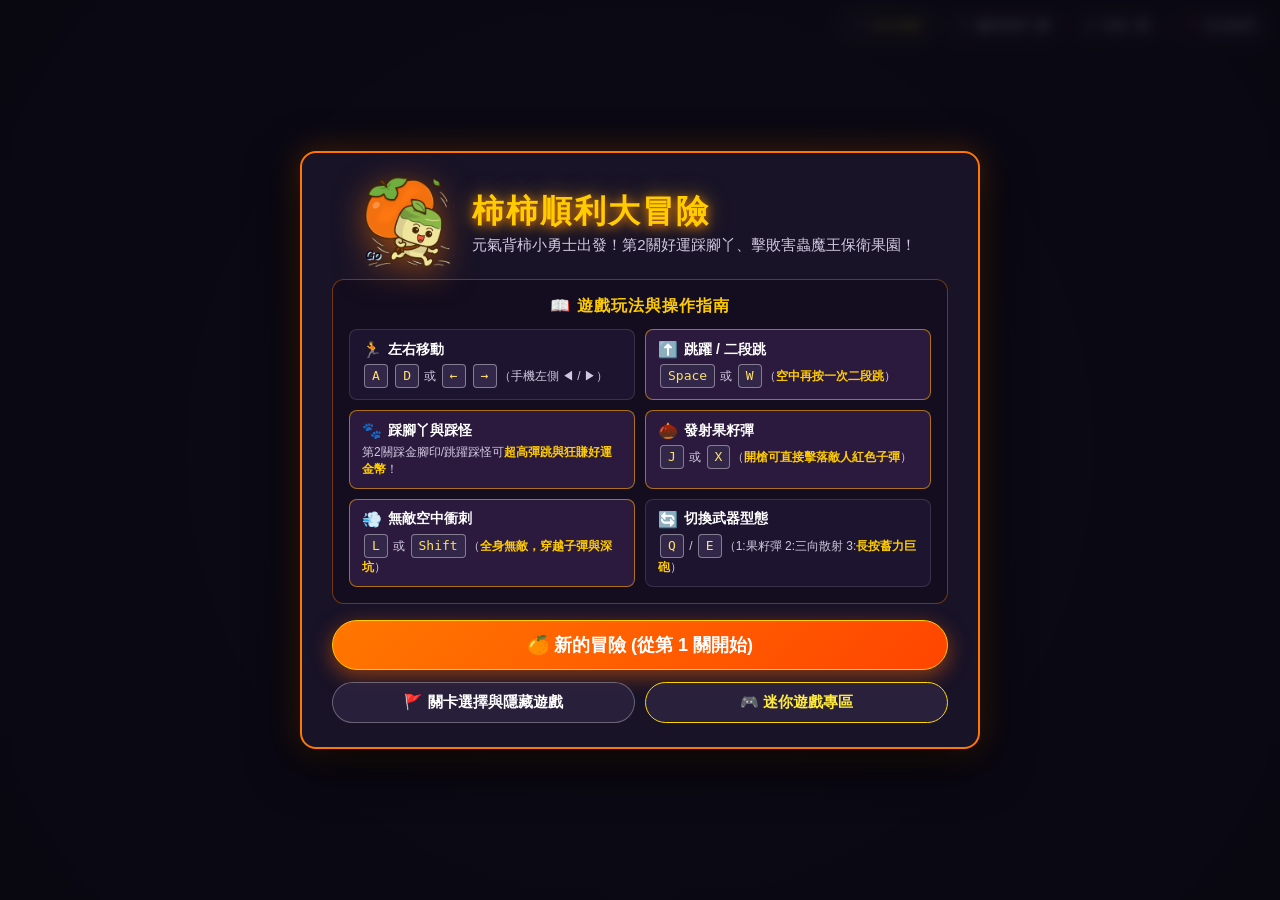
<file: 1/index.html>
<!DOCTYPE html>
<html lang="zh-TW">
<head>
  <meta charset="UTF-8">
  <meta name="viewport" content="width=device-width, initial-scale=1.0, maximum-scale=1.0, user-scalable=no, viewport-fit=cover">
  <meta name="apple-mobile-web-app-capable" content="yes">
  <meta name="apple-mobile-web-app-status-bar-style" content="black-translucent">
  <meta name="apple-mobile-web-app-title" content="柿柿順利">
  <meta name="theme-color" content="#ff7700">
  <meta name="description" content="超萌背柿小勇士的 2D 動作平台跳躍冒險遊戲！收集甜柿、釋放果籽彈、挑戰魔王！">
  <title>柿柿順利大冒險 - 2D 動作平台跳躍遊戲</title>
  
  <!-- PWA Manifest & Icons -->
  <link rel="manifest" href="./manifest.json">
  <link rel="icon" type="image/png" href="./icons/favicon.png">
  <link rel="apple-touch-icon" href="./icons/apple-touch-icon.png">
  
  <!-- Stylesheets -->
  <link rel="stylesheet" href="./css/style.css?v=7">
</head>
<body>
  <div id="app">
    <!-- Top Utility Toolbar -->
    <div id="top-bar">
      <button id="btn-pwa-install" class="tool-btn" style="display: none;">📲 安裝遊戲 App</button>
      <button id="btn-open-minigames-top" class="tool-btn" style="border-color: #ffd700; color: #ffeb3b;">🎮 迷你遊戲</button>
      <button id="btn-toggle-touch" class="tool-btn">🎮 觸控搖桿: 關</button>
      <button id="btn-toggle-sound" class="tool-btn">🔊 音效: 開</button>
      <button id="btn-how-to-play" class="tool-btn">❓ 玩法說明</button>
    </div>

    <!-- Canvas Container -->
    <div id="game-container">
      <canvas id="gameCanvas"></canvas>

      <!-- On-Screen Touch Controls (Mobile Friendly) -->
      <div id="touch-controls" style="display: none;">
        <!-- D-Pad (Left Side) -->
        <div class="dpad-container">
          <div id="touch-up" class="dpad-btn">▲</div>
          <div id="touch-left" class="dpad-btn">◀</div>
          <div id="touch-right" class="dpad-btn">▶</div>
          <div id="touch-down" class="dpad-btn">▼</div>
        </div>

        <!-- Action Cluster (Right Side) -->
        <div class="action-container">
          <div id="touch-switch" class="action-btn">🔄<span>換武</span></div>
          <div id="touch-dash" class="action-btn">💨<span>衝刺</span></div>
          <div id="touch-shoot" class="action-btn">🌰<span>射擊</span></div>
          <div id="touch-jump" class="action-btn">⬆️<span>跳躍</span></div>
        </div>
      </div>
    </div>

    <!-- START MENU MODAL (含遊戲說明、接關與迷你遊戲) -->
    <div id="modal-start" class="overlay-modal" style="display: flex;">
      <div class="modal-content start-modal-content">
        <div class="start-header">
          <img src="./assets/hero_transparent.png" alt="背柿小勇士" class="hero-banner">
          <div>
            <h1 class="game-title">柿柿順利大冒險</h1>
            <p class="game-subtitle">元氣背柿小勇士出發！第2關好運踩腳丫、擊敗害蟲魔王保衛果園！</p>
          </div>
        </div>

        <!-- 遊戲說明與玩法卡片 -->
        <div class="guide-box">
          <h3 class="guide-box-title">📖 遊戲玩法與操作指南</h3>
          
          <div class="guide-grid">
            <div class="guide-card">
              <div class="card-header"><span class="card-icon">🏃</span> <strong>左右移動</strong></div>
              <p class="card-desc"><span class="key-badge">A</span> <span class="key-badge">D</span> 或 <span class="key-badge">←</span> <span class="key-badge">→</span>（手機左側 ◀ / ▶）</p>
            </div>
            <div class="guide-card highlight-card">
              <div class="card-header"><span class="card-icon">⬆️</span> <strong>跳躍 / 二段跳</strong></div>
              <p class="card-desc"><span class="key-badge">Space</span> 或 <span class="key-badge">W</span>（<b>空中再按一次二段跳</b>）</p>
            </div>
            <div class="guide-card highlight-card">
              <div class="card-header"><span class="card-icon">🐾</span> <strong>踩腳丫與踩怪</strong></div>
              <p class="card-desc">第2關踩金腳印/跳躍踩怪可<b>超高彈跳與狂賺好運金幣</b>！</p>
            </div>
            <div class="guide-card highlight-card">
              <div class="card-header"><span class="card-icon">🌰</span> <strong>發射果籽彈</strong></div>
              <p class="card-desc"><span class="key-badge">J</span> 或 <span class="key-badge">X</span>（<b>開槍可直接擊落敵人紅色子彈</b>）</p>
            </div>
            <div class="guide-card highlight-card">
              <div class="card-header"><span class="card-icon">💨</span> <strong>無敵空中衝刺</strong></div>
              <p class="card-desc"><span class="key-badge">L</span> 或 <span class="key-badge">Shift</span>（<b>全身無敵，穿越子彈與深坑</b>）</p>
            </div>
            <div class="guide-card">
              <div class="card-header"><span class="card-icon">🔄</span> <strong>切換武器型態</strong></div>
              <p class="card-desc"><span class="key-badge">Q</span> / <span class="key-badge">E</span>（1:果籽彈 2:三向散射 3:<b>長按蓄力巨砲</b>）</p>
            </div>
          </div>
        </div>

        <div class="btn-group">
          <button id="btn-continue-game" class="primary-btn" style="display: none; background: linear-gradient(135deg, #43a047, #1b5e20);">▶️ 繼續冒險 (進入第 <span id="continue-lvl-num">1</span> 關)</button>
          <button id="btn-start-game" class="primary-btn">🍊 新的冒險 (從第 1 關開始)</button>
          <div style="display: flex; gap: 10px; width: 100%;">
            <button id="btn-open-level-select" class="secondary-btn" style="flex: 1;">🚩 關卡選擇與隱藏遊戲</button>
            <button id="btn-open-minigames" class="secondary-btn" style="flex: 1; border-color: #ffd700; color: #ffeb3b;">🎮 迷你遊戲專區</button>
          </div>
        </div>
      </div>
    </div>

    <!-- LEVEL SELECT MODAL (含主線關卡與過關解鎖隱藏迷你遊戲) -->
    <div id="modal-level-select" class="overlay-modal" style="display: none;">
      <div class="modal-content" style="max-width: 660px; max-height: 90vh; overflow-y: auto;">
        <h1 class="game-title" style="font-size: 26px;">🚩 關卡選擇與過關解鎖</h1>
        <p class="game-subtitle">選擇冒險關卡挑戰，通關後可解鎖隱藏特色 Mini-Games！</p>
        
        <!-- 主線 1~6 關 -->
        <h3 style="color: #ffaa00; font-size: 15px; margin: 12px 0 8px; text-align: left;">🗺️ 主線冒險關卡</h3>
        <div id="level-select-grid" class="level-grid"></div>

        <!-- 過關解鎖的隱藏迷你遊戲 -->
        <h3 style="color: #ffd700; font-size: 15px; margin: 18px 0 8px; text-align: left;">🏆 過關解鎖・隱藏特色迷你遊戲 (Mini-Games)</h3>
        <div id="level-select-minigames" class="minigames-grid"></div>

        <div class="btn-group" style="margin-top: 18px;">
          <button id="btn-close-level-select" class="secondary-btn">返回主選單</button>
        </div>
      </div>
    </div>

    <!-- MINI-GAMES MODAL -->
    <div id="modal-minigames" class="overlay-modal" style="display: none;">
      <div class="modal-content" style="max-width: 640px;">
        <h1 class="game-title" style="font-size: 26px; color: #ffd700;">🎮 隱藏迷你遊戲專區</h1>
        <p class="game-subtitle">通關冒險解鎖各種不同類型的特色趣味小遊戲！</p>
        
        <div class="minigames-grid">
          <div id="card-minigame-paw" class="minigame-card">
            <div class="minigame-icon">🐾</div>
            <div class="minigame-info">
              <h3>神速踩腳丫大對決</h3>
              <p>好運旺旺來！隨機踩踏招財金腳丫與調皮獸足，考驗極速反應力！</p>
              <div class="minigame-meta">最高紀錄: <span id="score-pawStomp">0</span> 分</div>
            </div>
            <button class="primary-btn btn-play-minigame" data-game="pawStomp" style="padding: 10px 18px; font-size: 14px; flex-shrink: 0;">挑戰 ➔</button>
          </div>

          <div id="card-minigame-coins" class="minigame-card">
            <div class="minigame-icon">💰</div>
            <div class="minigame-info">
              <h3>天降財神接金鈔</h3>
              <p>天降硬幣、百元鈔、千元大鈔與萬兩元寶！左右跑動撿錢、閃避炸彈！</p>
              <div class="minigame-meta">最高紀錄: <span id="score-catchCoins">0</span> 分</div>
            </div>
            <button class="primary-btn btn-play-minigame" data-game="catchCoins" style="padding: 10px 18px; font-size: 14px; flex-shrink: 0;">挑戰 ➔</button>
          </div>
        </div>

        <div class="btn-group" style="margin-top: 20px;">
          <button id="btn-close-minigames" class="secondary-btn">返回主選單</button>
        </div>
      </div>
    </div>

    <!-- HOW TO PLAY / HELP MODAL -->
    <div id="modal-help" class="overlay-modal" style="display: none;">
      <div class="modal-content" style="max-width: 580px;">
        <h1 class="game-title" style="font-size: 26px;">🎮 操作方式與秘訣</h1>
        <table class="guide-table">
          <thead>
            <tr>
              <th>動作</th>
              <th>電腦鍵盤 / 手把</th>
              <th>手機觸控</th>
            </tr>
          </thead>
          <tbody>
            <tr>
              <td>左右移動</td>
              <td><span class="key-badge">A</span> <span class="key-badge">D</span> 或 <span class="key-badge">←</span> <span class="key-badge">→</span></td>
              <td>左側 ◀ / ▶</td>
            </tr>
            <tr>
              <td>跳躍 / 蹬牆跳</td>
              <td><span class="key-badge">W</span> <span class="key-badge">Space</span> <span class="key-badge">K</span></td>
              <td>右側 ⬆️ 跳躍</td>
            </tr>
            <tr>
              <td>踩腳丫踩怪</td>
              <td>空中落下踩踏金腳印或敵人</td>
              <td>跳上金腳印/敵人頭上</td>
            </tr>
            <tr>
              <td>下落穿越跳台</td>
              <td><span class="key-badge">S</span> + <span class="key-badge">跳躍</span></td>
              <td>▼ + ⬆️</td>
            </tr>
            <tr>
              <td>發射甜柿彈</td>
              <td><span class="key-badge">J</span> 或 <span class="key-badge">X</span> (可蓄力)</td>
              <td>右側 🌰 射擊</td>
            </tr>
            <tr>
              <td>無敵空中衝刺</td>
              <td><span class="key-badge">L</span> <span class="key-badge">Shift</span> <span class="key-badge">C</span></td>
              <td>右側 💨 衝刺</td>
            </tr>
            <tr>
              <td>切換武器型態</td>
              <td><span class="key-badge">Q</span> <span class="key-badge">E</span> 或 <span class="key-badge">1</span><span class="key-badge">2</span><span class="key-badge">3</span></td>
              <td>右側 🔄 換武</td>
            </tr>
            <tr>
              <td>暫停遊戲</td>
              <td><span class="key-badge">Esc</span> 或 <span class="key-badge">P</span></td>
              <td>右上選單</td>
            </tr>
          </tbody>
        </table>
        <div class="btn-group">
          <button id="btn-close-help" class="secondary-btn">我知道了！關閉</button>
        </div>
      </div>
    </div>

    <!-- PAUSE MODAL -->
    <div id="modal-pause" class="overlay-modal" style="display: none;">
      <div class="modal-content">
        <h1 class="game-title" style="font-size: 28px;">⏸️ 遊戲暫停</h1>
        <div class="btn-group">
          <button id="btn-resume" class="primary-btn">繼續遊戲</button>
          <button class="secondary-btn btn-return-menu">返回主選單</button>
        </div>
      </div>
    </div>

    <!-- LEVEL CLEAR MODAL -->
    <div id="modal-level-clear" class="overlay-modal" style="display: none;">
      <div class="modal-content">
        <h1 class="game-title" style="color: #a3ff44;">🎉 恭喜通關！柿柿順利！</h1>
        <p class="game-subtitle">成功抵達豐收傳送門！小勇士柿氣大振！</p>
        <div class="stats-panel">
          <p id="level-clear-score">本關累積得分: 0</p>
          <p id="level-clear-coins">收集甜柿金幣: 0</p>
        </div>
        <div class="btn-group">
          <button id="btn-next-level" class="primary-btn">前往下一關 ➔</button>
          <button class="secondary-btn btn-return-menu">返回主選單</button>
        </div>
      </div>
    </div>

    <!-- GAME OVER MODAL -->
    <div id="modal-game-over" class="overlay-modal" style="display: none;">
      <div class="modal-content">
        <h1 class="game-title" style="color: #ff3355;">💥 挑戰失敗！柿氣不減！</h1>
        <p class="game-subtitle">別灰心！整裝待發，再來一次！</p>
        <div class="btn-group">
          <button id="btn-retry-level" class="primary-btn">🔄 重試本關</button>
          <button class="secondary-btn btn-return-menu">返回主選單</button>
        </div>
      </div>
    </div>

    <!-- GAME COMPLETE MODAL -->
    <div id="modal-game-complete" class="overlay-modal" style="display: none;">
      <div class="modal-content">
        <img src="./assets/hero_transparent.png" alt="柿柿順利" class="hero-banner">
        <h1 class="game-title" style="color: #ffe066;">🏆 大吉大利！柿柿順利！</h1>
        <p class="game-subtitle">你成功擊敗了貪吃蟲魔王與終極魔王！保衛了果園的豐收！</p>
        <div class="stats-panel">
          <p id="final-score-val">最終總分: 0</p>
          <p id="final-coins-val">總收集甜柿: 0</p>
        </div>
        <div class="btn-group">
          <button id="btn-play-again" class="primary-btn">🌟 再玩一次 (Play Again)</button>
          <button class="secondary-btn btn-return-menu">返回主選單</button>
        </div>
      </div>
    </div>
  </div>

  <!-- Game Scripts -->
  <script type="module" src="./js/main.js?v=7"></script>
</body>
</html>
</file>
<file: 1/css/style.css>
/* Modern Responsive Cyber-Autumn Retro Arcade Theme */
:root {
  --primary-color: #ff7700;
  --primary-hover: #ff9933;
  --accent-gold: #ffcc00;
  --accent-red: #ff3355;
  --bg-dark: #120e1e;
  --panel-bg: rgba(26, 20, 42, 0.92);
  --text-light: #ffffff;
  --text-muted: #d0c8e0;
}

* {
  box-sizing: border-box;
  margin: 0;
  padding: 0;
  user-select: none;
  -webkit-user-select: none;
  -webkit-touch-callout: none;
}

html, body {
  width: 100%;
  height: 100%;
  overflow: hidden;
  background-color: var(--bg-dark);
  font-family: -apple-system, BlinkMacSystemFont, "Segoe UI", "Microsoft JhengHei", "PingFang TC", sans-serif;
  color: var(--text-light);
}

#app {
  width: 100vw;
  height: 100vh;
  display: flex;
  justify-content: center;
  align-items: center;
  position: relative;
  background: radial-gradient(circle at center, #261b3d 0%, #0d0a14 100%);
}

#game-container {
  position: relative;
  display: flex;
  justify-content: center;
  align-items: center;
  width: 100%;
  height: 100%;
}

canvas {
  display: block;
  background-color: #000;
  image-rendering: -webkit-optimize-contrast;
  image-rendering: crisp-edges;
  image-rendering: pixelated;
  box-shadow: 0 10px 40px rgba(0, 0, 0, 0.8), 0 0 20px rgba(255, 119, 0, 0.2);
  border-radius: 4px;
}

/* --- TOP TOOLBAR --- */
#top-bar {
  position: absolute;
  top: 10px;
  right: 12px;
  display: flex;
  gap: 8px;
  z-index: 50;
}

.tool-btn {
  background: rgba(30, 20, 45, 0.85);
  border: 1px solid rgba(255, 150, 50, 0.5);
  color: #fff;
  padding: 6px 12px;
  font-size: 13px;
  font-weight: bold;
  border-radius: 20px;
  cursor: pointer;
  backdrop-filter: blur(8px);
  transition: all 0.2s ease;
}

.tool-btn:hover {
  background: var(--primary-color);
  border-color: var(--accent-gold);
  transform: translateY(-2px);
  box-shadow: 0 4px 12px rgba(255, 119, 0, 0.4);
}

.tool-btn:active {
  transform: translateY(0);
}

/* Install PWA Highlight Button */
#btn-pwa-install {
  background: linear-gradient(135deg, #ff7700, #ff2255);
  border: 1px solid #ffe066;
  color: #fff;
  box-shadow: 0 0 12px rgba(255, 119, 0, 0.6);
  animation: pulse-glow 2s infinite;
}

@keyframes pulse-glow {
  0% { box-shadow: 0 0 6px rgba(255, 119, 0, 0.4); }
  50% { box-shadow: 0 0 18px rgba(255, 180, 0, 0.9); }
  100% { box-shadow: 0 0 6px rgba(255, 119, 0, 0.4); }
}

/* --- OVERLAY MODALS --- */
.overlay-modal {
  position: absolute;
  top: 0;
  left: 0;
  width: 100%;
  height: 100%;
  background: rgba(10, 8, 18, 0.88);
  backdrop-filter: blur(6px);
  display: none;
  justify-content: center;
  align-items: center;
  z-index: 100;
  padding: 16px;
}

.modal-content {
  background: var(--panel-bg);
  border: 2px solid var(--primary-color);
  border-radius: 16px;
  padding: 30px 40px;
  max-width: 520px;
  width: 90%;
  text-align: center;
  box-shadow: 0 15px 50px rgba(0, 0, 0, 0.9), 0 0 30px rgba(255, 119, 0, 0.3);
  animation: modal-fade-in 0.3s cubic-bezier(0.175, 0.885, 0.32, 1.275);
}

@keyframes modal-fade-in {
  from {
    opacity: 0;
    transform: scale(0.9) translateY(20px);
  }
  to {
    opacity: 1;
    transform: scale(1) translateY(0);
  }
}

.hero-banner {
  width: 140px;
  height: 140px;
  object-fit: contain;
  margin: 0 auto 12px;
  filter: drop-shadow(0 8px 16px rgba(255, 119, 0, 0.5));
  animation: hero-bounce 2s infinite ease-in-out;
}

@keyframes hero-bounce {
  0%, 100% { transform: translateY(0) rotate(0deg); }
  50% { transform: translateY(-8px) rotate(2deg); }
}

h1.game-title {
  font-size: 32px;
  color: var(--accent-gold);
  text-shadow: 0 2px 10px rgba(255, 119, 0, 0.8), 0 0 20px rgba(255, 204, 0, 0.5);
  margin-bottom: 8px;
  letter-spacing: 2px;
}

p.game-subtitle {
  font-size: 15px;
  color: var(--text-muted);
  margin-bottom: 24px;
}

.btn-group {
  display: flex;
  flex-direction: column;
  gap: 12px;
  margin-top: 15px;
}

.primary-btn {
  background: linear-gradient(135deg, var(--primary-color), #ff4500);
  border: 1px solid var(--accent-gold);
  color: #ffffff;
  font-size: 18px;
  font-weight: bold;
  padding: 12px 24px;
  border-radius: 28px;
  cursor: pointer;
  box-shadow: 0 6px 20px rgba(255, 100, 0, 0.5);
  transition: all 0.2s ease;
}

.primary-btn:hover {
  transform: scale(1.04);
  box-shadow: 0 8px 25px rgba(255, 140, 0, 0.7);
}

.primary-btn:active {
  transform: scale(0.98);
}

.secondary-btn {
  background: rgba(45, 35, 65, 0.8);
  border: 1px solid rgba(255, 255, 255, 0.3);
  color: #fff;
  font-size: 15px;
  font-weight: 600;
  padding: 10px 20px;
  border-radius: 24px;
  cursor: pointer;
  transition: all 0.2s ease;
}

.secondary-btn:hover {
  background: rgba(70, 55, 95, 0.9);
  border-color: var(--accent-gold);
  transform: scale(1.02);
}

.stats-panel {
  background: rgba(15, 10, 25, 0.6);
  border-radius: 10px;
  padding: 14px;
  margin: 18px 0;
  border: 1px solid rgba(255, 119, 0, 0.3);
}

.stats-panel p {
  font-size: 16px;
  margin: 6px 0;
  color: var(--accent-gold);
  font-weight: bold;
}

/* Help Guide Table */
.guide-table {
  width: 100%;
  text-align: left;
  border-collapse: collapse;
  margin: 15px 0;
  font-size: 14px;
}

.guide-table th {
  color: var(--accent-gold);
  padding: 8px;
  border-bottom: 1px solid rgba(255, 255, 255, 0.2);
}

.guide-table td {
  padding: 8px;
  border-bottom: 1px solid rgba(255, 255, 255, 0.08);
}

.key-badge {
  background: #332749;
  border: 1px solid rgba(255, 255, 255, 0.4);
  padding: 2px 7px;
  border-radius: 4px;
  font-family: monospace;
  color: #ffe066;
  font-size: 13px;
  display: inline-block;
  margin: 1px 2px;
}

/* Start Modal with Built-in Guide */
.start-modal-content {
  max-width: 680px;
  max-height: 92vh;
  overflow-y: auto;
  padding: 24px 30px;
}

.start-header {
  display: flex;
  align-items: center;
  justify-content: center;
  gap: 18px;
  margin-bottom: 12px;
}

.start-header .hero-banner {
  width: 90px;
  height: 90px;
  margin: 0;
}

.start-header h1.game-title {
  margin-bottom: 2px;
  text-align: left;
}

.start-header p.game-subtitle {
  margin-bottom: 0;
  text-align: left;
}

.guide-box {
  background: rgba(18, 12, 30, 0.75);
  border: 1px solid rgba(255, 120, 0, 0.4);
  border-radius: 12px;
  padding: 16px;
  margin: 12px 0 16px;
  text-align: left;
}

.guide-box-title {
  color: var(--accent-gold);
  font-size: 16px;
  margin-bottom: 12px;
  text-align: center;
  letter-spacing: 1px;
}

.guide-grid {
  display: grid;
  grid-template-columns: repeat(auto-fit, minmax(240px, 1fr));
  gap: 10px;
}

.guide-card {
  background: rgba(35, 25, 55, 0.7);
  border: 1px solid rgba(255, 255, 255, 0.12);
  border-radius: 8px;
  padding: 10px 12px;
  transition: all 0.2s ease;
}

.guide-card.highlight-card {
  border-color: rgba(255, 170, 0, 0.6);
  background: rgba(50, 30, 70, 0.8);
}

.card-header {
  display: flex;
  align-items: center;
  gap: 6px;
  font-size: 14px;
  color: #fff;
  margin-bottom: 4px;
}

.card-icon {
  font-size: 16px;
}

.card-desc {
  font-size: 12px;
  color: var(--text-muted);
  line-height: 1.4;
  margin: 0;
}

.card-desc b {
  color: var(--accent-gold);
}

@media (max-width: 600px) {
  .start-header {
    flex-direction: column;
    text-align: center;
    gap: 8px;
  }
  .start-header h1.game-title,
  .start-header p.game-subtitle {
    text-align: center;
  }
  .guide-grid {
    grid-template-columns: 1fr;
  }
  .start-modal-content {
    padding: 16px;
  }
}

/* --- MOBILE TOUCH CONTROLS OVERLAY --- */
#touch-controls {
  position: absolute;
  top: 0;
  left: 0;
  width: 100%;
  height: 100%;
  pointer-events: none;
  z-index: 60;
  display: none;
}

/* D-Pad on Bottom-Left */
.dpad-container {
  position: absolute;
  bottom: 24px;
  left: 24px;
  width: 150px;
  height: 150px;
  pointer-events: auto;
}

.dpad-btn {
  position: absolute;
  width: 48px;
  height: 48px;
  background: rgba(30, 20, 50, 0.65);
  border: 2px solid rgba(255, 180, 50, 0.6);
  border-radius: 12px;
  color: #ffffff;
  display: flex;
  justify-content: center;
  align-items: center;
  font-size: 20px;
  backdrop-filter: blur(4px);
  box-shadow: 0 4px 10px rgba(0, 0, 0, 0.4);
  touch-action: none;
}

.dpad-btn.active {
  background: var(--primary-color);
  border-color: var(--accent-gold);
  transform: scale(0.92);
}

#touch-up { top: 0; left: 51px; }
#touch-down { bottom: 0; left: 51px; }
#touch-left { top: 51px; left: 0; }
#touch-right { top: 51px; right: 0; }

/* Action Cluster on Bottom-Right */
.action-container {
  position: absolute;
  bottom: 24px;
  right: 24px;
  width: 180px;
  height: 150px;
  pointer-events: auto;
}

.action-btn {
  position: absolute;
  border-radius: 50%;
  display: flex;
  flex-direction: column;
  justify-content: center;
  align-items: center;
  color: #fff;
  font-weight: bold;
  backdrop-filter: blur(4px);
  touch-action: none;
  box-shadow: 0 4px 12px rgba(0, 0, 0, 0.5);
}

.action-btn span {
  font-size: 11px;
  opacity: 0.85;
}

.action-btn.active {
  transform: scale(0.92);
  filter: brightness(1.2);
}

#touch-jump {
  bottom: 10px;
  right: 10px;
  width: 64px;
  height: 64px;
  background: rgba(34, 180, 80, 0.7);
  border: 2px solid #a3ff99;
  font-size: 20px;
}

#touch-shoot {
  bottom: 10px;
  right: 86px;
  width: 58px;
  height: 58px;
  background: rgba(230, 80, 30, 0.7);
  border: 2px solid #ffcc66;
  font-size: 18px;
}

#touch-dash {
  top: 10px;
  right: 16px;
  width: 50px;
  height: 50px;
  background: rgba(50, 120, 230, 0.7);
  border: 2px solid #99ccff;
  font-size: 16px;
}

#touch-switch {
  top: 10px;
  right: 80px;
  width: 46px;
  height: 46px;
  background: rgba(160, 60, 200, 0.7);
  border: 2px solid #e099ff;
  font-size: 15px;
}

/* Responsive adjustments */
@media (max-width: 600px) {
  .modal-content {
    padding: 20px;
  }
  h1.game-title {
    font-size: 24px;
  }
  .dpad-container {
    bottom: 12px;
    left: 12px;
    transform: scale(0.9);
    transform-origin: bottom left;
  }
  .action-container {
    bottom: 12px;
    right: 12px;
    transform: scale(0.9);
    transform-origin: bottom right;
  }
}

/* --- LEVEL SELECT MODAL STYLES --- */
.level-grid {
  display: grid;
  grid-template-columns: repeat(auto-fit, minmax(150px, 1fr));
  gap: 12px;
  margin: 16px 0;
  max-height: 55vh;
  overflow-y: auto;
}

.level-card-btn {
  background: rgba(45, 30, 70, 0.8);
  border: 2px solid rgba(255, 170, 0, 0.4);
  border-radius: 12px;
  padding: 14px 10px;
  color: #fff;
  cursor: pointer;
  display: flex;
  flex-direction: column;
  align-items: center;
  gap: 6px;
  transition: all 0.2s ease;
}

.level-card-btn:hover:not(.locked) {
  background: rgba(80, 45, 120, 0.95);
  border-color: #ffd700;
  transform: translateY(-3px);
  box-shadow: 0 6px 16px rgba(255, 180, 0, 0.4);
}

.level-card-btn.locked {
  opacity: 0.45;
  cursor: not-allowed;
  border-color: rgba(255, 255, 255, 0.15);
  background: rgba(25, 20, 35, 0.6);
}

.level-card-num {
  font-size: 20px;
  font-weight: bold;
  color: #ffd700;
}

.level-card-name {
  font-size: 12px;
  color: #ddd;
  text-align: center;
}

/* --- MINI-GAMES MODAL STYLES --- */
.minigames-grid {
  display: flex;
  flex-direction: column;
  gap: 14px;
  margin: 16px 0;
}

.minigame-card {
  background: rgba(35, 25, 55, 0.85);
  border: 2px solid rgba(255, 215, 0, 0.4);
  border-radius: 14px;
  padding: 16px 20px;
  display: flex;
  align-items: center;
  gap: 16px;
  text-align: left;
  transition: all 0.2s ease;
}

.minigame-card:hover {
  border-color: #ffd700;
  background: rgba(55, 35, 85, 0.95);
  transform: translateY(-2px);
  box-shadow: 0 6px 20px rgba(255, 215, 0, 0.3);
}

.minigame-icon {
  font-size: 38px;
  flex-shrink: 0;
  background: rgba(0, 0, 0, 0.3);
  width: 64px;
  height: 64px;
  display: flex;
  justify-content: center;
  align-items: center;
  border-radius: 12px;
  border: 1px solid rgba(255, 215, 0, 0.3);
}

.minigame-info {
  flex: 1;
}

.minigame-info h3 {
  color: #ffd700;
  font-size: 17px;
  margin-bottom: 4px;
}

.minigame-info p {
  color: #ccc;
  font-size: 12px;
  line-height: 1.35;
  margin-bottom: 6px;
}

.minigame-meta {
  font-size: 11px;
  color: #81c784;
  font-weight: bold;
}

.btn-play-minigame {
  padding: 10px 18px;
  font-size: 14px;
  flex-shrink: 0;
}
</file>
